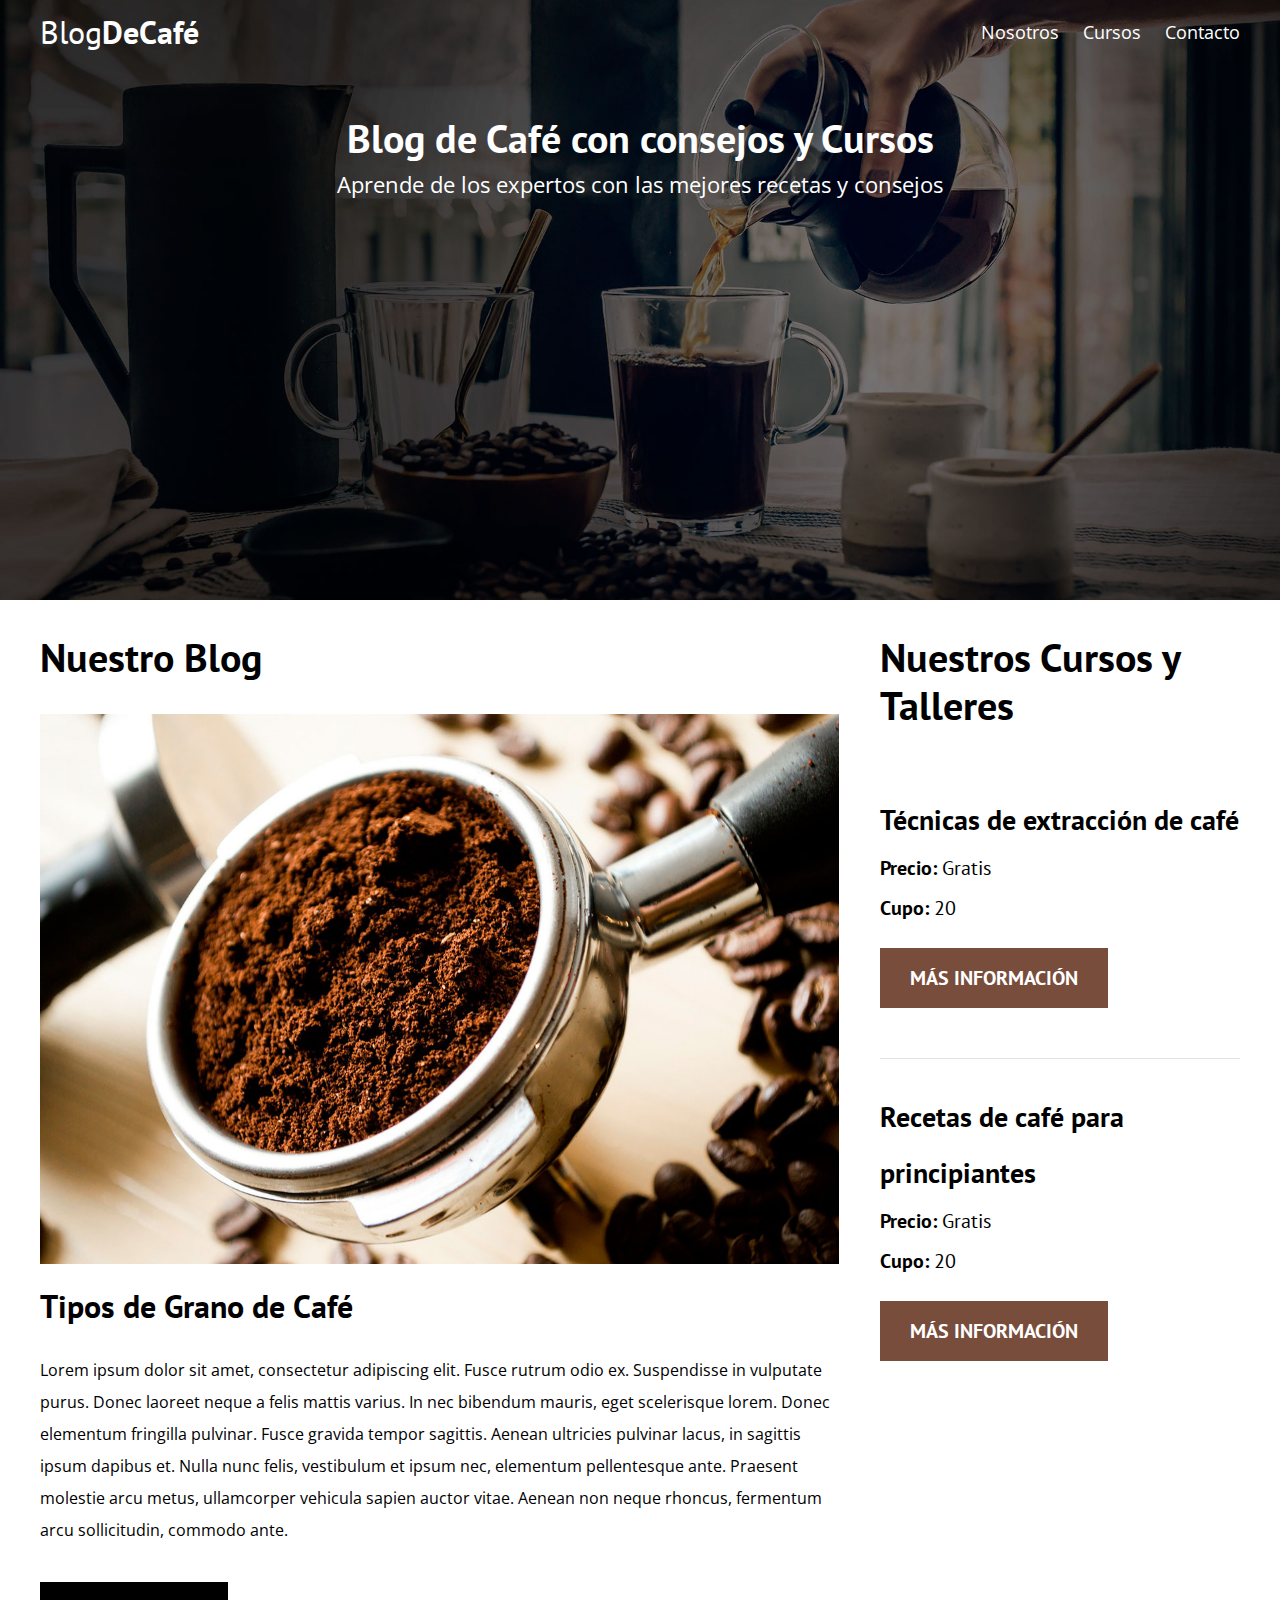
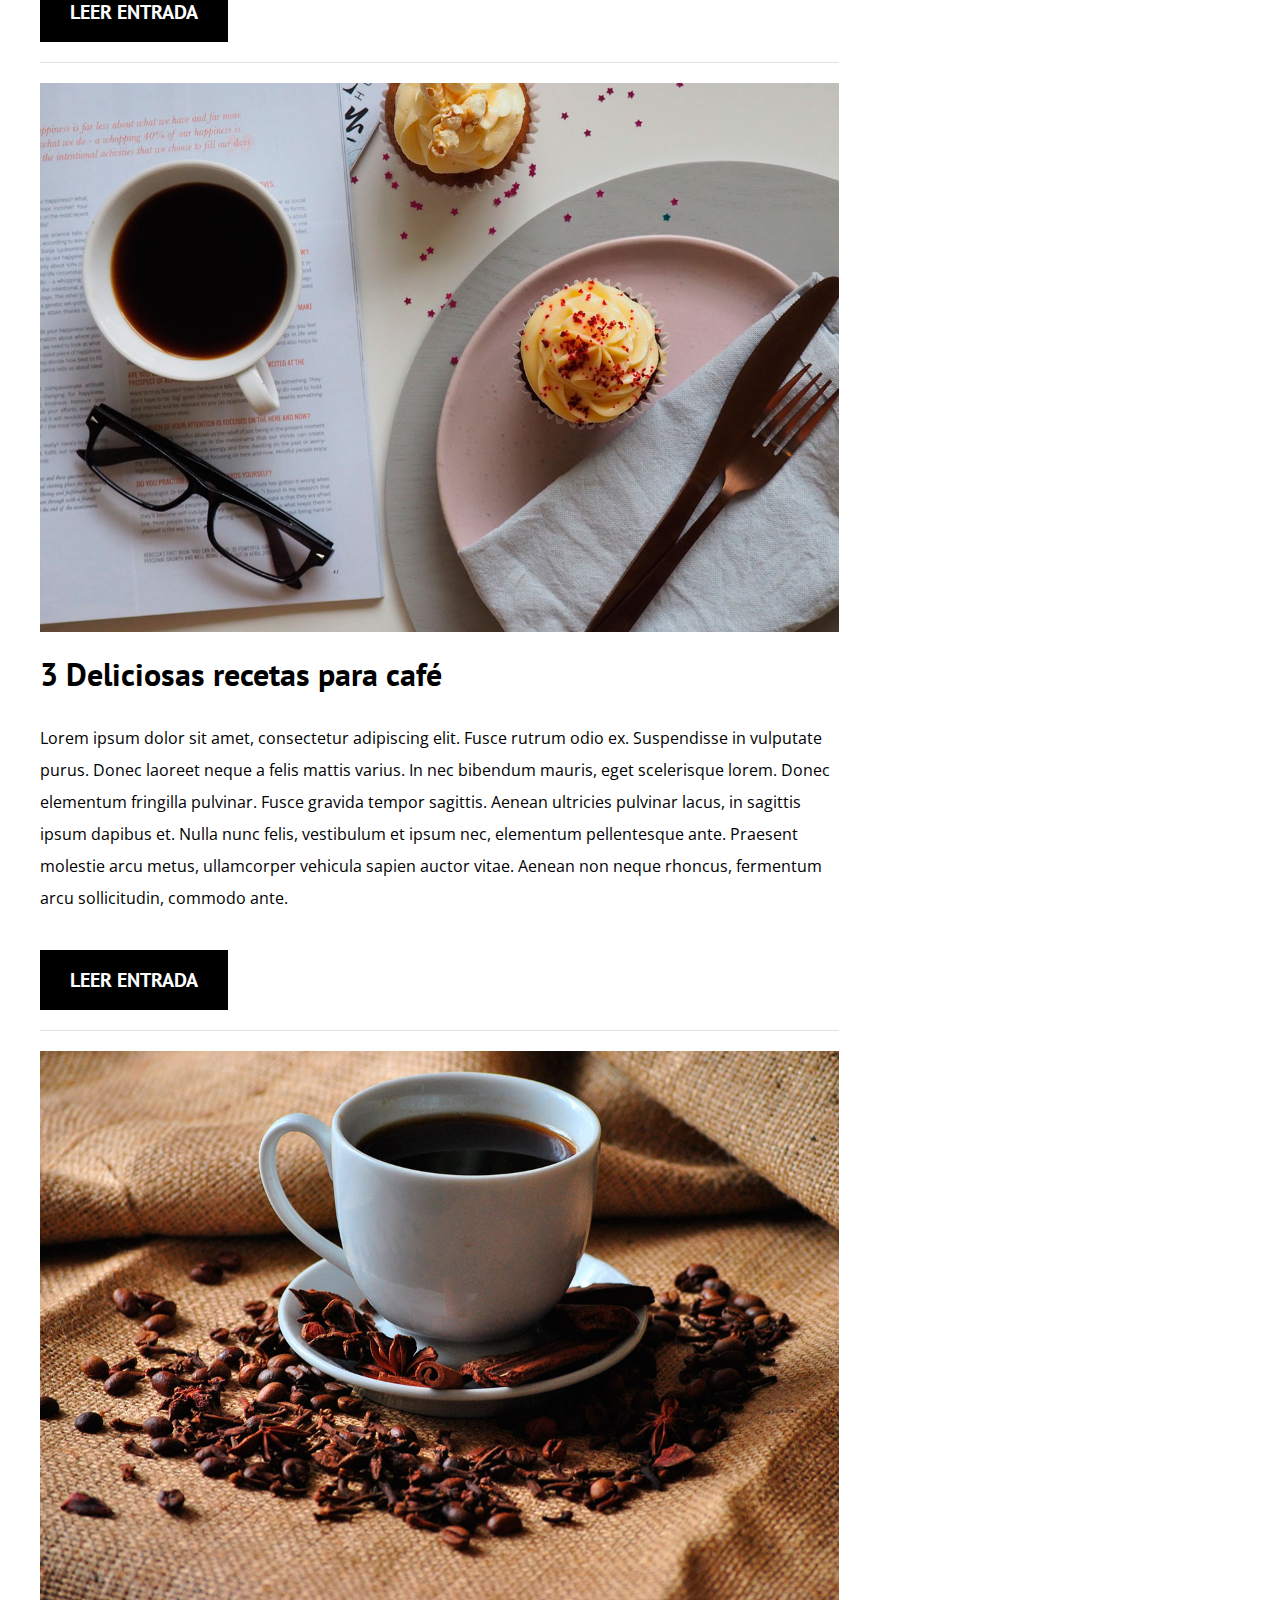
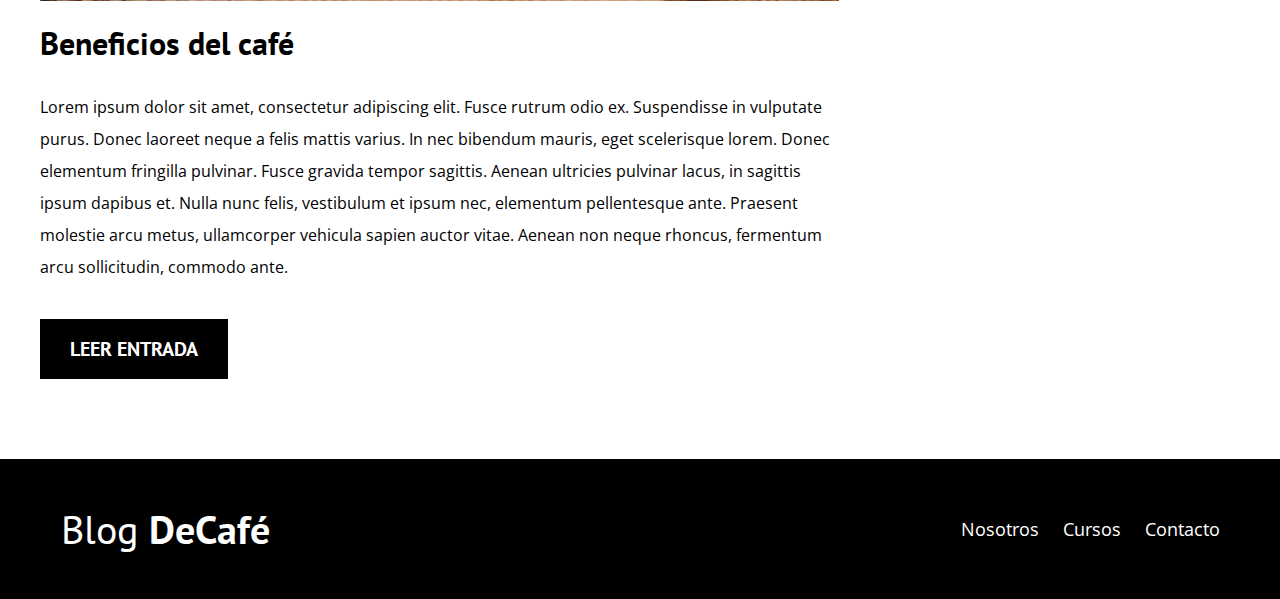
<file: blogcafe/index.html>
<!DOCTYPE html>
<html lang="en">

<head>
    <meta charset="UTF-8">
    <meta name="viewport" content="width=device-width, initial-scale=1.0">
    <meta http-equiv="X-UA-Compatible" content="ie=edge">
    <title>Blog de Café</title>
    <link href="https://fonts.googleapis.com/css2?family=Open+Sans&family=PT+Sans:wght@400;700&display=swap" rel="stylesheet">
    <link rel="stylesheet" href="css/style.css">
    <link rel="stylesheet" href="css/normalize.css">
</head>

<body>

    <header class="site-header">
        <div class="contenedor">
            <div class="barra">
                <a href="index.html">
                    <h1 class="no-margin">Blog<span>DeCafé</span></h1>
                </a>
                <nav class="navegacion">
                    <a href="nosotros.html">Nosotros</a>
                    <a href="cursos.html">Cursos</a>
                    <a href="contacto.html">Contacto</a>
                </nav>
            </div>
            <!--barra-->

            <div class="texto-header">
                <h2 class="no-margin">Blog de Café con consejos y Cursos</h2>
                <p class="no-margin">Aprende de los expertos con las mejores recetas y consejos</p>
            </div>

        </div>
        <!--contenedor-->
    </header>

    <div class="contenido-principal contenedor">
        <main class="blog">
            <h2>Nuestro Blog</h2>
            <article class="entrada-blog">
                <div class="imagen">
                    <img src="img/blog1.jpg" alt="Imagen blog">
                </div>
                <!--imagen-->
                <div class="contenido-blog">
                    <h3 class="no-margin">Tipos de Grano de Café</h3>
                    <p>Lorem ipsum dolor sit amet, consectetur adipiscing elit. Fusce rutrum odio ex. Suspendisse in vulputate purus. Donec laoreet neque a felis mattis varius. In nec bibendum mauris, eget scelerisque lorem. Donec elementum fringilla pulvinar.
                        Fusce gravida tempor sagittis. Aenean ultricies pulvinar lacus, in sagittis ipsum dapibus et. Nulla nunc felis, vestibulum et ipsum nec, elementum pellentesque ante. Praesent molestie arcu metus, ullamcorper vehicula sapien auctor
                        vitae. Aenean non neque rhoncus, fermentum arcu sollicitudin, commodo ante.</p>
                    <a href="entrada.html" class="btn btn-primario">Leer entrada</a>
                </div>
            </article>
            <article class="entrada-blog">
                <div class="imagen">
                    <img src="img/blog2.jpg" alt="Imagen blog">
                </div>
                <!--imagen-->
                <div class="contenido-blog">
                    <h3 class="no-margin">3 Deliciosas recetas para café</h3>
                    <p>Lorem ipsum dolor sit amet, consectetur adipiscing elit. Fusce rutrum odio ex. Suspendisse in vulputate purus. Donec laoreet neque a felis mattis varius. In nec bibendum mauris, eget scelerisque lorem. Donec elementum fringilla pulvinar.
                        Fusce gravida tempor sagittis. Aenean ultricies pulvinar lacus, in sagittis ipsum dapibus et. Nulla nunc felis, vestibulum et ipsum nec, elementum pellentesque ante. Praesent molestie arcu metus, ullamcorper vehicula sapien auctor
                        vitae. Aenean non neque rhoncus, fermentum arcu sollicitudin, commodo ante.</p>
                    <a href="entrada.html" class="btn btn-primario">Leer entrada</a>
                </div>
            </article>
            <article class="entrada-blog">
                <div class="imagen">
                    <img src="img/blog3.jpg" alt="Imagen blog">
                </div>
                <!--imagen-->
                <div class="contenido-blog">
                    <h3 class="no-margin">Beneficios del café</h3>
                    <p>Lorem ipsum dolor sit amet, consectetur adipiscing elit. Fusce rutrum odio ex. Suspendisse in vulputate purus. Donec laoreet neque a felis mattis varius. In nec bibendum mauris, eget scelerisque lorem. Donec elementum fringilla pulvinar.
                        Fusce gravida tempor sagittis. Aenean ultricies pulvinar lacus, in sagittis ipsum dapibus et. Nulla nunc felis, vestibulum et ipsum nec, elementum pellentesque ante. Praesent molestie arcu metus, ullamcorper vehicula sapien auctor
                        vitae. Aenean non neque rhoncus, fermentum arcu sollicitudin, commodo ante.</p>
                    <a href="entrada.html" class="btn btn-primario">Leer entrada</a>
                </div>
            </article>
        </main>
        <aside class="cursos">
            <h2>Nuestros Cursos y Talleres</h2>

            <ul class="cursos-lista">
                <li class="curso">
                    <h4 class="no-margin">Técnicas de extracción de café</h4>
                    <p class="no-margin">Precio: <span>Gratis</span></p>
                    <p class="no-margin">Cupo: <span>20</span></p>
                    <a href="cusos.html" class="btn btn-secundario">Más Información</a>
                </li>
                <li class="curso">
                    <h4 class="no-margin">Recetas de café para principiantes</h4>
                    <p class="no-margin">Precio: <span>Gratis</span></p>
                    <p class="no-margin">Cupo: <span>20</span></p>
                    <a href="cusos.html" class="btn btn-secundario">Más Información</a>
                </li>
            </ul>
        </aside>
    </div>
    <!--contenido- principal-->

    <footer class="site-footer">
        <div class="contenedor">
            <div class="barra">
                <p class="no-margin">Blog <span>DeCafé</span></p>
                <nav class="navegacion">
                    <a href="nosotros.html">Nosotros</a>
                    <a href="cursos.html">Cursos</a>
                    <a href="contacto.html">Contacto</a>
                </nav>
            </div>
        </div>
    </footer>


</body>

</html>
</file>
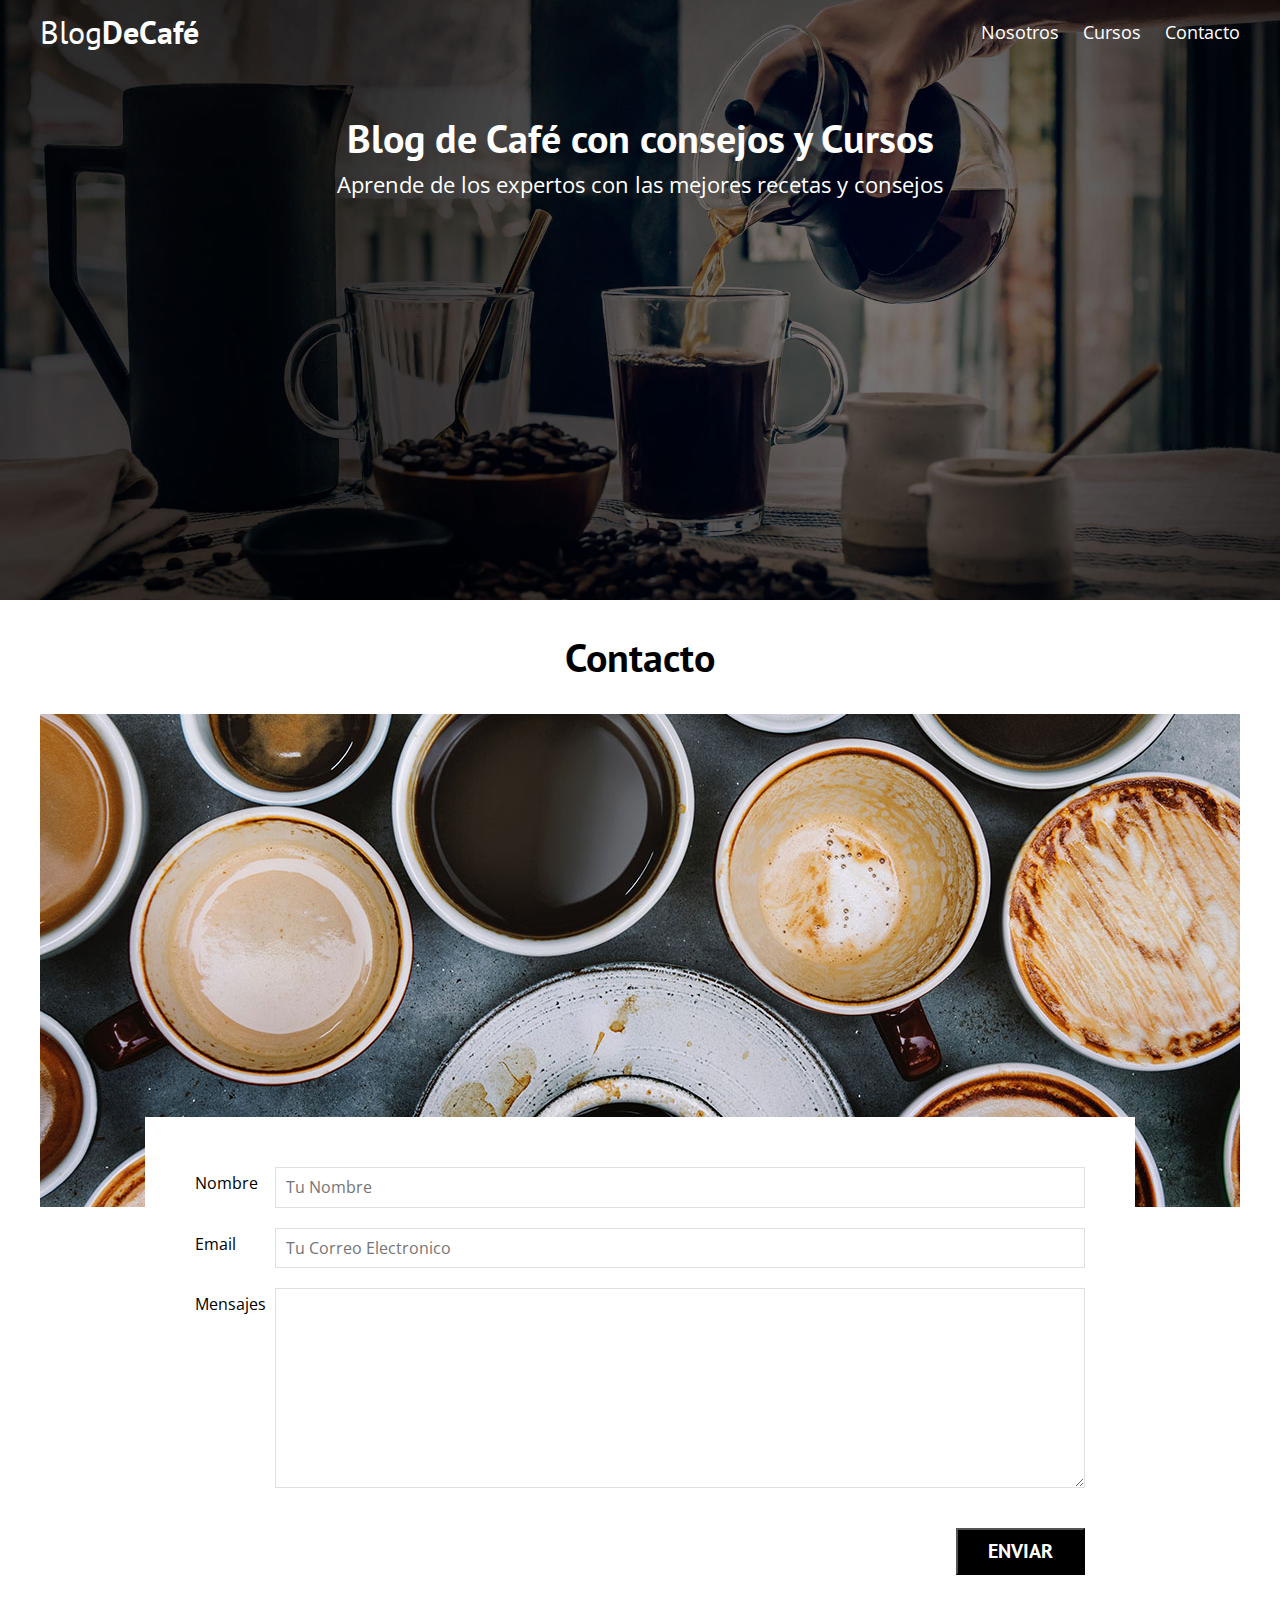
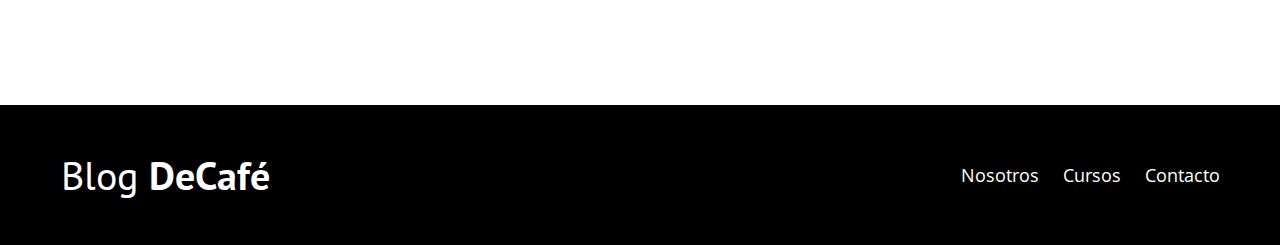
<file: blogcafe/contacto.html>
<!DOCTYPE html>
<html lang="en">

<head>
    <meta charset="UTF-8">
    <meta name="viewport" content="width=device-width, initial-scale=1.0">
    <meta http-equiv="X-UA-Compatible" content="ie=edge">
    <title>Blog de Café</title>
    <link href="https://fonts.googleapis.com/css2?family=Open+Sans&family=PT+Sans:wght@400;700&display=swap" rel="stylesheet">
    <link rel="stylesheet" href="css/style.css">
    <link rel="stylesheet" href="css/normalize.css">
</head>

<body>

    <header class="site-header">
        <div class="contenedor">
            <div class="barra">
                <a href="index.html">
                    <h1 class="no-margin">Blog<span>DeCafé</span></h1>
                </a>
                <nav class="navegacion">
                    <a href="nosotros.html">Nosotros</a>
                    <a href="cursos.html">Cursos</a>
                    <a href="contacto.html">Contacto</a>
                </nav>
            </div>
            <!--barra-->

            <div class="texto-header">
                <h2 class="no-margin">Blog de Café con consejos y Cursos</h2>
                <p class="no-margin">Aprende de los expertos con las mejores recetas y consejos</p>
            </div>

        </div>
        <!--contenedor-->
    </header>

    <main class="contenedor">
        <h2 class="centrar-texto">Contacto</h2>

        <div class="grid centrar-columnas">
            <div class="columnas-12">
                <img src="img/contacto.jpg" alt="Imagen contacto">
            </div>

            <div class="columnas-10 formulario-contacto">
                <form action="#">
                    <div class="campo">
                        <label for="nombre">Nombre</label>
                        <input type="text" id="nombre" placeholder="Tu Nombre">
                    </div>
                    <div class="campo">
                        <label for="email">Email</label>
                        <input type="email" id="email" placeholder="Tu Correo Electronico">
                    </div>
                    <div class="campo mensaje">
                        <label for="mensaje">Mensajes</label>
                        <textarea id="mensaje"></textarea>
                    </div>
                    <div class="campo enviar">
                        <input type="submit" value="Enviar" class="btn btn-primario">
                    </div>
            </div>

            </form>
        </div>
    </main>

    <footer class="site-footer ">
        <div class="contenedor ">
            <div class="barra ">
                <p class="no-margin ">Blog <span>DeCafé</span></p>
                <nav class="navegacion ">
                    <a href="nosotros.html ">Nosotros</a>
                    <a href="cursos.html ">Cursos</a>
                    <a href="contacto.html ">Contacto</a>
                </nav>
            </div>
        </div>
    </footer>


</body>

</html>
</file>
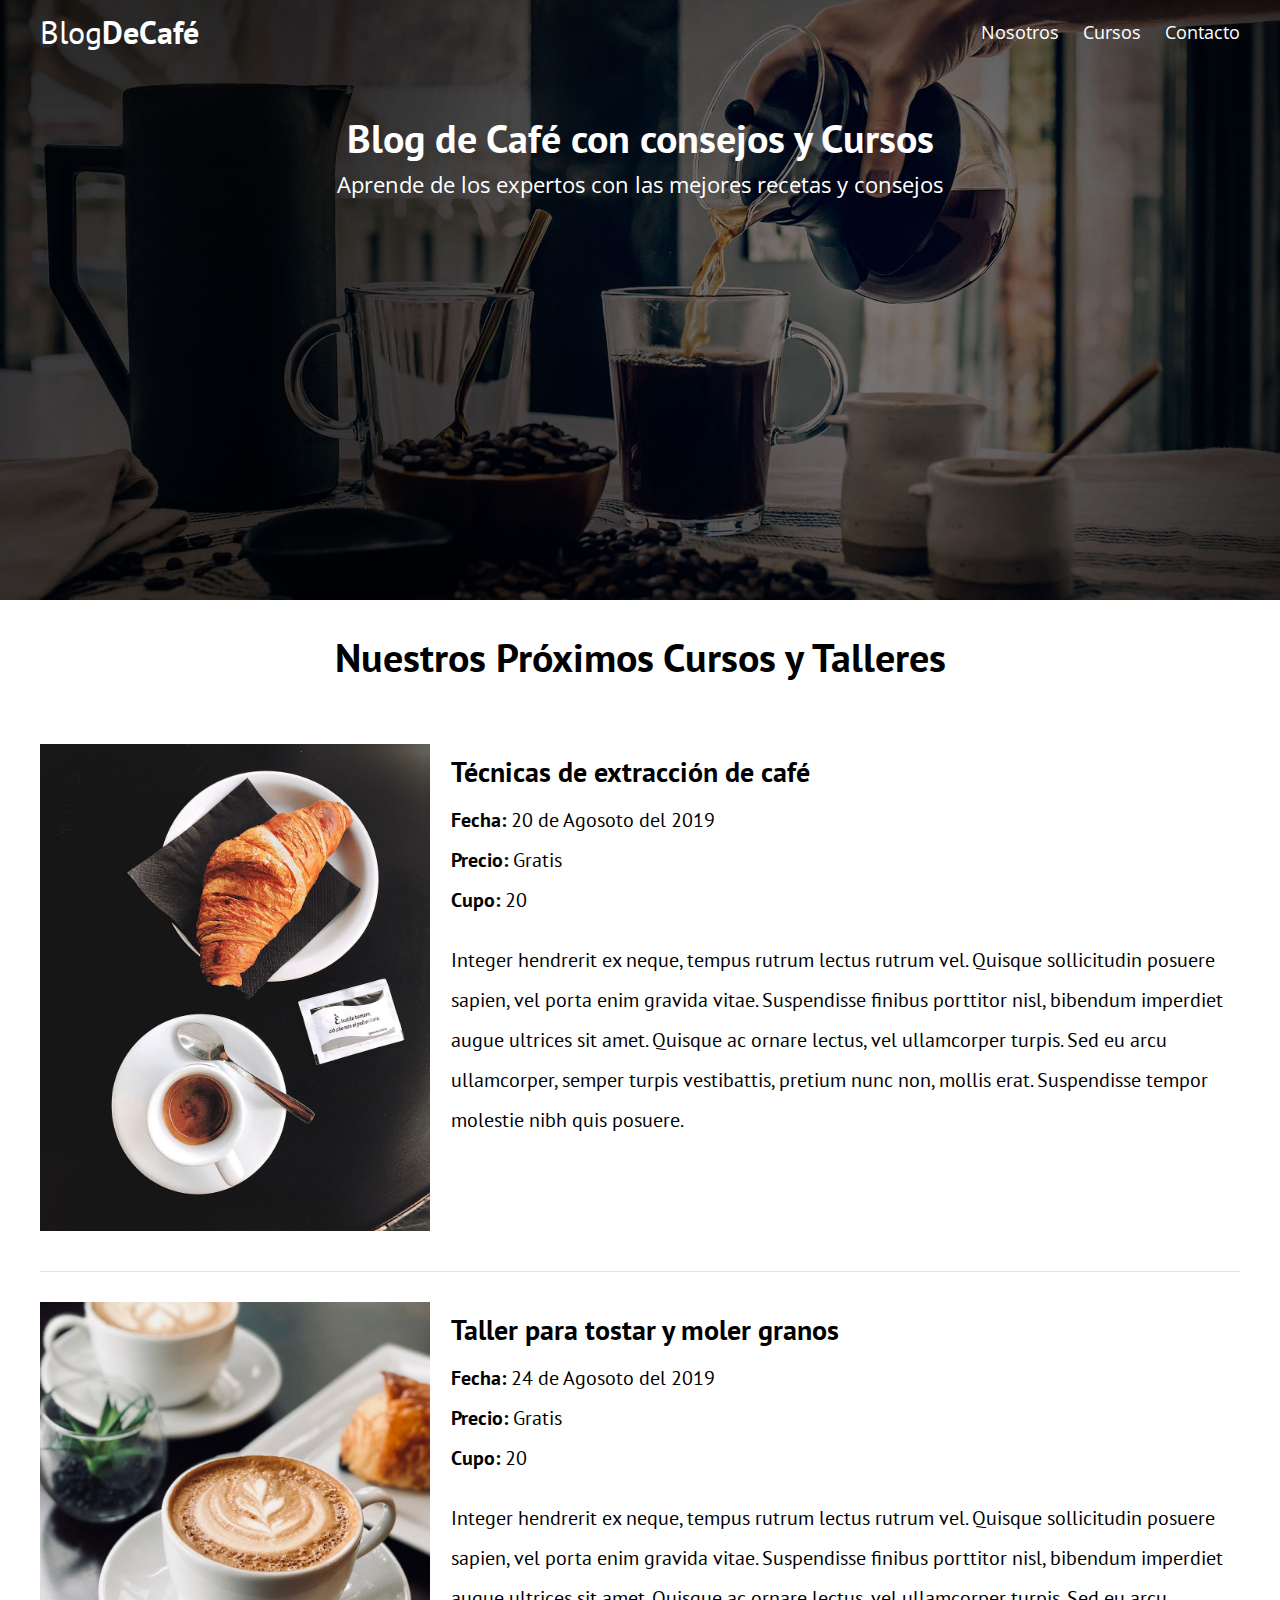
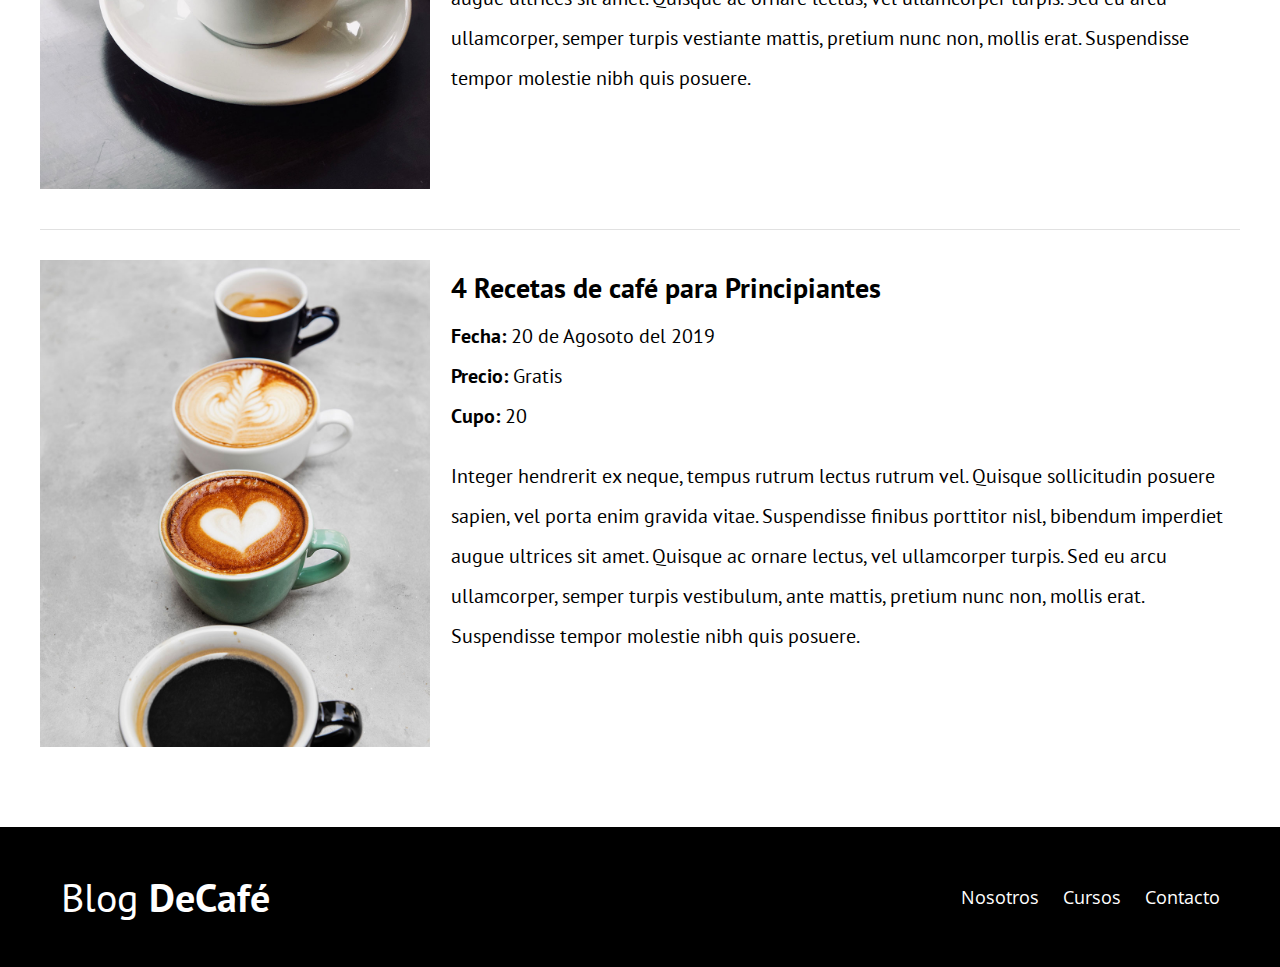
<file: blogcafe/cursos.html>
<!DOCTYPE html>
<html lang="en">

<head>
    <meta charset="UTF-8">
    <meta name="viewport" content="width=device-width, initial-scale=1.0">
    <meta http-equiv="X-UA-Compatible" content="ie=edge">
    <title>Blog de Café</title>
    <link href="https://fonts.googleapis.com/css2?family=Open+Sans&family=PT+Sans:wght@400;700&display=swap" rel="stylesheet">
    <link rel="stylesheet" href="css/style.css">
    <link rel="stylesheet" href="css/normalize.css">
</head>

<body>

    <header class="site-header">
        <div class="contenedor">
            <div class="barra">
                <a href="index.html">
                    <h1 class="no-margin">Blog<span>DeCafé</span></h1>
                </a>
                <nav class="navegacion">
                    <a href="nosotros.html">Nosotros</a>
                    <a href="cursos.html">Cursos</a>
                    <a href="contacto.html">Contacto</a>
                </nav>
            </div>
            <!--barra-->

            <div class="texto-header">
                <h2 class="no-margin">Blog de Café con consejos y Cursos</h2>
                <p class="no-margin">Aprende de los expertos con las mejores recetas y consejos</p>
            </div>

        </div>
        <!--contenedor-->
    </header>

    <main class="contenedor">
        <h2 class="centrar-texto">Nuestros Próximos Cursos y Talleres</h2>

        <article class="curso grid">
            <div class="columnas-4">
                <img src="img/curso1.jpg" alt="Imagen Curso">
            </div>
            <div class="columnas-8">
                <h4 class="no-margin">Técnicas de extracción de café</h4>
                <p class="no-margin">Fecha: <span>20 de Agosoto del 2019</span></p>
                <p class="no-margin">Precio: <span>Gratis</span></p>
                <p class="no-margin">Cupo: <span>20</span></p>
                <p class="descripcion">Integer hendrerit ex neque, tempus rutrum lectus rutrum vel. Quisque sollicitudin posuere sapien, vel porta enim gravida vitae. Suspendisse finibus porttitor nisl, bibendum imperdiet augue ultrices sit amet. Quisque ac ornare lectus, vel
                    ullamcorper turpis. Sed eu arcu ullamcorper, semper turpis vestibattis, pretium nunc non, mollis erat. Suspendisse tempor molestie nibh quis posuere.</p>
            </div>
        </article>

        <article class="curso grid">
            <div class="columnas-4">
                <img src="img/curso2.jpg" alt="Imagen Curso">
            </div>
            <div class="columnas-8">
                <h4 class="no-margin">Taller para tostar y moler granos</h4>
                <p class="no-margin">Fecha: <span>24 de Agosoto del 2019</span></p>
                <p class="no-margin">Precio: <span>Gratis</span></p>
                <p class="no-margin">Cupo: <span>20</span></p>
                <p class="descripcion">Integer hendrerit ex neque, tempus rutrum lectus rutrum vel. Quisque sollicitudin posuere sapien, vel porta enim gravida vitae. Suspendisse finibus porttitor nisl, bibendum imperdiet augue ultrices sit amet. Quisque ac ornare lectus, vel
                    ullamcorper turpis. Sed eu arcu ullamcorper, semper turpis vestiante mattis, pretium nunc non, mollis erat. Suspendisse tempor molestie nibh quis posuere.</p>
            </div>
        </article>

        <article class="curso grid">
            <div class="columnas-4">
                <img src="img/curso3.jpg" alt="Imagen Curso">
            </div>
            <div class="columnas-8">
                <h4 class="no-margin">4 Recetas de café para Principiantes</h4>
                <p class="no-margin">Fecha: <span>20 de Agosoto del 2019</span></p>
                <p class="no-margin">Precio: <span>Gratis</span></p>
                <p class="no-margin">Cupo: <span>20</span></p>
                <p class="descripcion">Integer hendrerit ex neque, tempus rutrum lectus rutrum vel. Quisque sollicitudin posuere sapien, vel porta enim gravida vitae. Suspendisse finibus porttitor nisl, bibendum imperdiet augue ultrices sit amet. Quisque ac ornare lectus, vel
                    ullamcorper turpis. Sed eu arcu ullamcorper, semper turpis vestibulum, ante mattis, pretium nunc non, mollis erat. Suspendisse tempor molestie nibh quis posuere.</p>
            </div>
        </article>

    </main>

    <footer class="site-footer">
        <div class="contenedor">
            <div class="barra">
                <p class="no-margin">Blog <span>DeCafé</span></p>
                <nav class="navegacion">
                    <a href="nosotros.html">Nosotros</a>
                    <a href="cursos.html">Cursos</a>
                    <a href="contacto.html">Contacto</a>
                </nav>
            </div>
        </div>
    </footer>


</body>

</html>
</file>
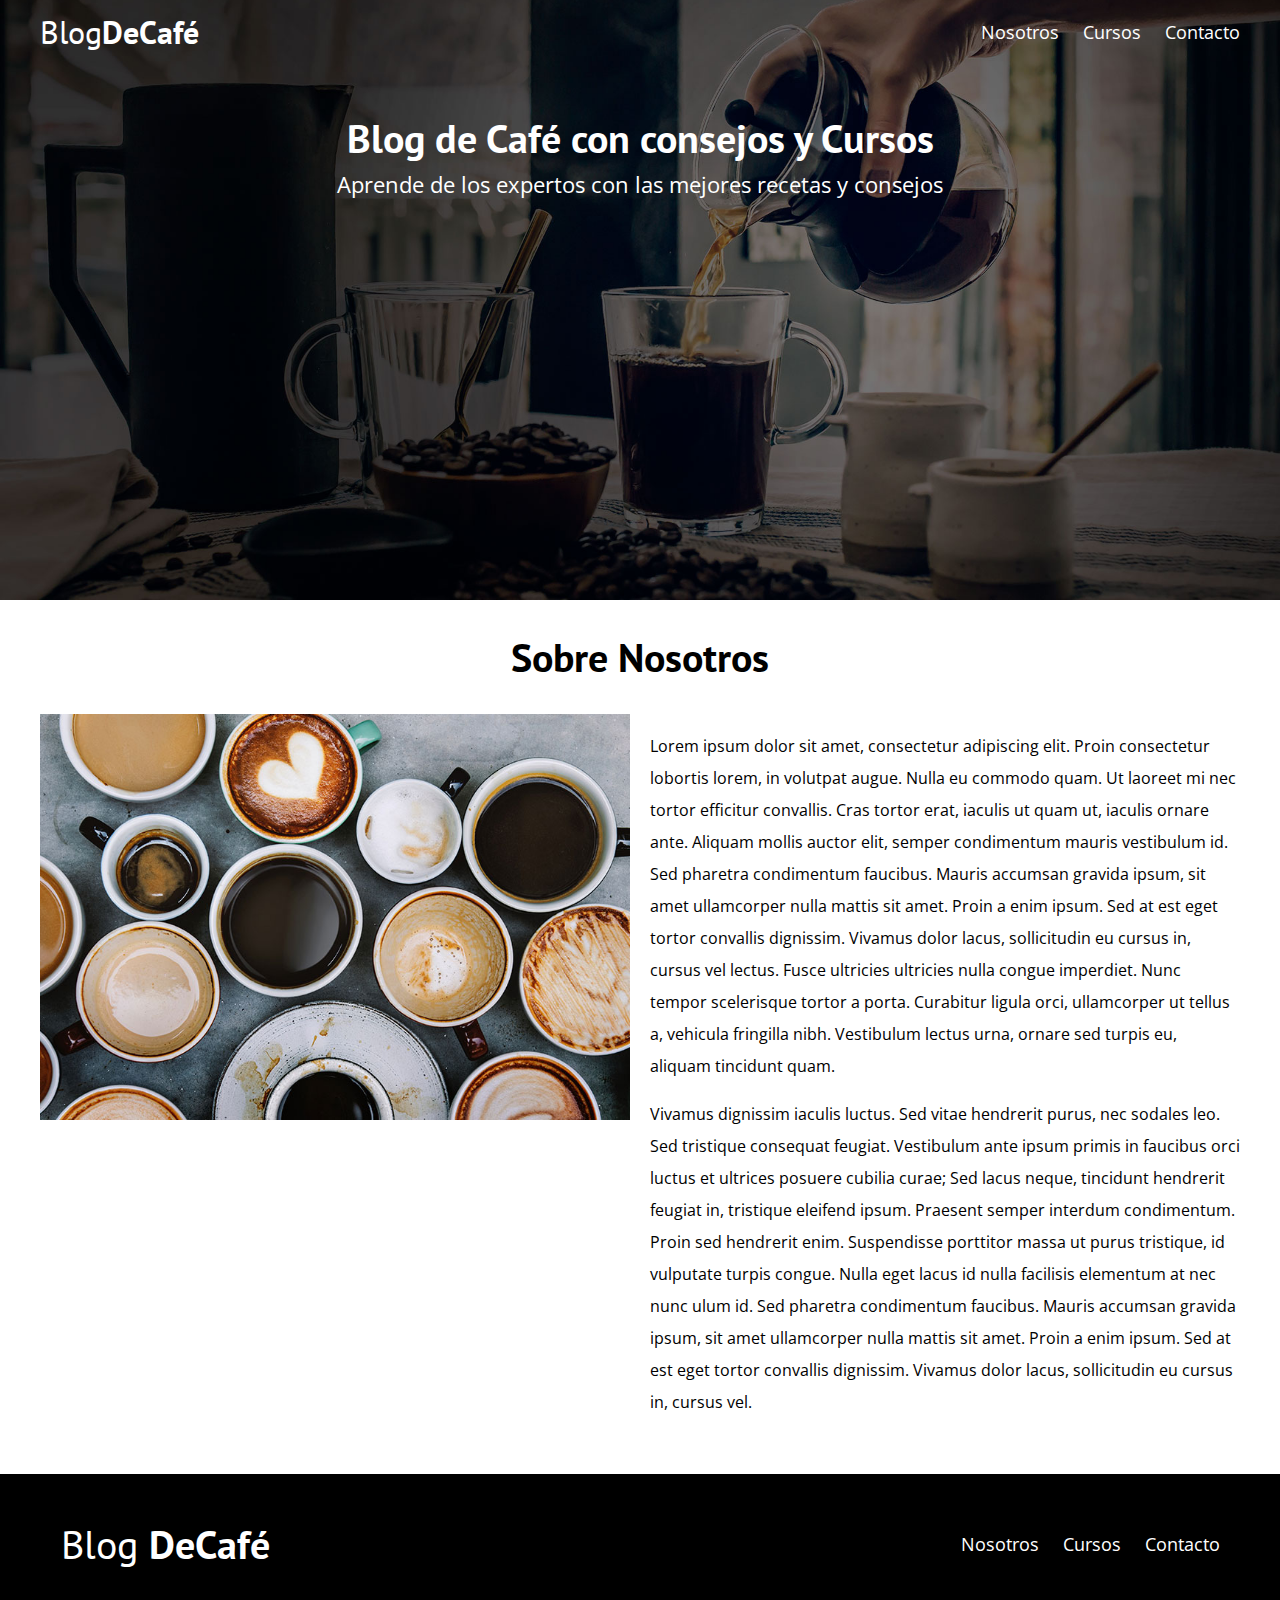
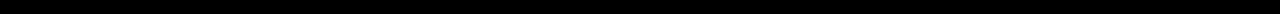
<file: blogcafe/nosotros.html>
<!DOCTYPE html>
<html lang="en">

<head>
    <meta charset="UTF-8">
    <meta name="viewport" content="width=device-width, initial-scale=1.0">
    <meta http-equiv="X-UA-Compatible" content="ie=edge">
    <title>Blog de Café</title>
    <link href="https://fonts.googleapis.com/css2?family=Open+Sans&family=PT+Sans:wght@400;700&display=swap" rel="stylesheet">
    <link rel="stylesheet" href="css/style.css">
    <link rel="stylesheet" href="css/normalize.css">
</head>

<body>

    <header class="site-header">
        <div class="contenedor">
            <div class="barra">
                <a href="index.html">
                    <h1 class="no-margin">Blog<span>DeCafé</span></h1>
                </a>
                <nav class="navegacion">
                    <a href="nosotros.html">Nosotros</a>
                    <a href="cursos.html">Cursos</a>
                    <a href="contacto.html">Contacto</a>
                </nav>
            </div>
            <!--barra-->

            <div class="texto-header">
                <h2 class="no-margin">Blog de Café con consejos y Cursos</h2>
                <p class="no-margin">Aprende de los expertos con las mejores recetas y consejos</p>
            </div>

        </div>
        <!--contenedor-->
    </header>

    <main class="contenedor">
        <h2 class="centrar-texto">Sobre Nosotros</h2>
        <div class="grid">
            <div class="columnas-6">
                <img src="img/nosotros.jpg" alt="Imagen Nosotros">
            </div>
            <div class="columnas-6">
                <p>Lorem ipsum dolor sit amet, consectetur adipiscing elit. Proin consectetur lobortis lorem, in volutpat augue. Nulla eu commodo quam. Ut laoreet mi nec tortor efficitur convallis. Cras tortor erat, iaculis ut quam ut, iaculis ornare ante.
                    Aliquam mollis auctor elit, semper condimentum mauris vestibulum id. Sed pharetra condimentum faucibus. Mauris accumsan gravida ipsum, sit amet ullamcorper nulla mattis sit amet. Proin a enim ipsum. Sed at est eget tortor convallis
                    dignissim. Vivamus dolor lacus, sollicitudin eu cursus in, cursus vel lectus. Fusce ultricies ultricies nulla congue imperdiet. Nunc tempor scelerisque tortor a porta. Curabitur ligula orci, ullamcorper ut tellus a, vehicula fringilla
                    nibh. Vestibulum lectus urna, ornare sed turpis eu, aliquam tincidunt quam.</p>

                <p>Vivamus dignissim iaculis luctus. Sed vitae hendrerit purus, nec sodales leo. Sed tristique consequat feugiat. Vestibulum ante ipsum primis in faucibus orci luctus et ultrices posuere cubilia curae; Sed lacus neque, tincidunt hendrerit
                    feugiat in, tristique eleifend ipsum. Praesent semper interdum condimentum. Proin sed hendrerit enim. Suspendisse porttitor massa ut purus tristique, id vulputate turpis congue. Nulla eget lacus id nulla facilisis elementum at nec
                    nunc ulum id. Sed pharetra condimentum faucibus. Mauris accumsan gravida ipsum, sit amet ullamcorper nulla mattis sit amet. Proin a enim ipsum. Sed at est eget tortor convallis dignissim. Vivamus dolor lacus, sollicitudin eu cursus
                    in, cursus vel.</p>
            </div>
        </div>

    </main>

    <footer class="site-footer ">
        <div class="contenedor ">
            <div class="barra ">
                <p class="no-margin ">Blog <span>DeCafé</span></p>
                <nav class="navegacion ">
                    <a href="nosotros.html ">Nosotros</a>
                    <a href="cursos.html ">Cursos</a>
                    <a href="contacto.html ">Contacto</a>
                </nav>
            </div>
        </div>
    </footer>


</body>

</html>
</file>
<file: blogcafe/css/style.css>
html {
    box-sizing: border-box;
    font-size: 62.5%;
    /** 1rem = 10px **/
}

*,
*::before,
*::after {
    box-sizing: inherit;
}

body {
    font-family: 'Open Sans', sans-serif;
    font-size: 1.6rem;
    line-height: 2;
}


/**GLOBALES**/

.contenedor {
    max-width: 1200px;
    width: 95%;
    margin: 0 auto;
}

h1,
h2,
h3,
h4 {
    font-family: 'PT Sans', sans-serif;
}

h1 {
    font-size: 4.8rem;
}

h2 {
    font-size: 4rem;
    line-height: 1.2;
}

h3 {
    font-size: 3.2rem;
}

h4 {
    font-size: 2.8rem;
}

img {
    max-width: 100%;
}


/** UTILIDADES **/

.centrar-texto {
    text-align: center;
}

.no-margin {
    margin: 0;
}


/**Grid**/

@media (min-width: 768px) {
    .grid {
        display: flex;
        justify-content: space-between;
        flex-wrap: wrap;
    }
    .centrar-columnas {
        justify-content: center;
    }
    .columnas-4 {
        flex: 0 0 calc(33.3% - 1rem);
    }
    .columnas-6 {
        flex: 0 0 calc(50% - 1rem);
    }
    .columnas-8 {
        flex: 0 0 calc(66.6% - 1rem);
    }
    .columnas-10 {
        flex: 0 0 calc(83.3% - 1rem);
    }
    .columnas-12 {
        flex: 0 0 100%;
    }
}


/** Botones **/

.btn {
    display: block;
    text-align: center;
    padding: 1rem 3rem;
    margin: 2rem 0;
    color: #ffff;
    text-decoration: none;
    font-family: 'PT Sans', sans-serif;
    font-weight: 700;
    text-transform: uppercase;
    font-size: 2rem;
    flex: 0 0 100%;
}

.btn:hover {
    cursor: pointer;
}

@media (min-width: 768px) {
    .btn {
        display: inline-block;
        flex: 0 0 auto;
    }
}

.btn-primario {
    background-color: black;
}

.btn-secundario {
    background-color: #784d3c;
}


/** Header **/

@media (min-width:768px) {
    .barra {
        display: flex;
        justify-content: space-between;
        align-items: center;
    }
}

.site-header {
    background-image: url(../img/banner.jpg);
    background-repeat: no-repeat;
    background-position: center center;
    background-size: cover;
    height: 60rem;
}

.site-header a {
    color: #ffff;
    text-decoration: none;
}

.site-header h1 {
    text-align: center;
    font-weight: 400;
}

.site-header h1 span {
    font-weight: 700;
}


/*** Navegación **/

.navegacion a {
    text-align: center;
    display: block;
    font-size: 1.8rem;
    color: #ffff;
    text-decoration: none;
}

@media (min-width: 768px) {
    .navegacion a {
        display: inline;
        margin-right: 2rem;
    }
    .navegacion a:last-of-type {
        margin: 0;
    }
}


/** Header **/

.texto-header {
    color: #fff;
    text-align: center;
    margin-top: 5rem;
}

.texto-header p {
    font-size: 2.2rem;
}


/** Contenido Principal HOME **/

.contenido-principal {
    display: flex;
    flex-wrap: wrap;
}

.blog,
.cursos {
    flex: 0 0 100%;
}

.cursos {
    order: -1;
}

@media (min-width: 768px) {
    .contenido-principal {
        justify-content: space-between;
    }
    .blog {
        flex-basis: 66.6%;
    }
    .cursos {
        flex-basis: calc(33.3% - 4rem);
        order: 2;
    }
}

.entrada-blog {
    margin-bottom: 2rem;
    border-bottom: 1px solid #e1e1e1;
}

.entrada-blog:last-of-type {
    border-bottom: none;
}

.cursos-lista {
    padding: 0;
    list-style: none;
}

.curso {
    padding-top: 3rem;
    padding-bottom: 3rem;
    border-bottom: 1px solid #e1e1e1;
}

.curso:last-of-type {
    border-bottom: none;
}

.curso p {
    font-family: 'PT Sans', sans-serif;
    font-weight: 700;
    font-size: 2rem;
}

.curso p span,
.curso p.descripcion {
    font-weight: 400;
}


/**Footer**/

.site-footer {
    background-color: black;
    padding: 3rem;
    margin-top: 4rem;
}

.site-footer p {
    color: #fff;
    font-size: 4rem;
    font-weight: 400;
    font-family: 'PT Sans', sans-serif;
    text-align: center;
}

.site-footer p span {
    font-weight: 700;
}


/**Contacto**/

.formulario-contacto {
    background-color: #fff;
    padding: 5rem;
}

@media (min-width: 768px) {
    .formulario-contacto {
        margin-top: -10rem;
    }
}

.formulario-contacto .campo {
    display: flex;
    justify-content: space-between;
    margin-bottom: 2rem;
}

.formulario-contacto .campo label {
    flex: 0 0 8rem;
}

.formulario-contacto .campo input:not([type="submit"]),
.formulario-contacto textarea {
    flex: 1;
    border: 1px solid #e1e1e1;
    padding: 1rem;
}

.formulario-contacto textarea {
    height: 20rem;
}

.formulario-contacto .enviar {
    display: flex;
    justify-content: flex-end;
}


/** opcional

.entrada-blog {
    display: flex;
    justify-content: space-between;
}

.entrada-blog {
    flex: 0 0 40%;
}

.entrada-blog .contenido-blog {
    flex: 0 0 calc(60% - 2rem);
}

**/
</file>
